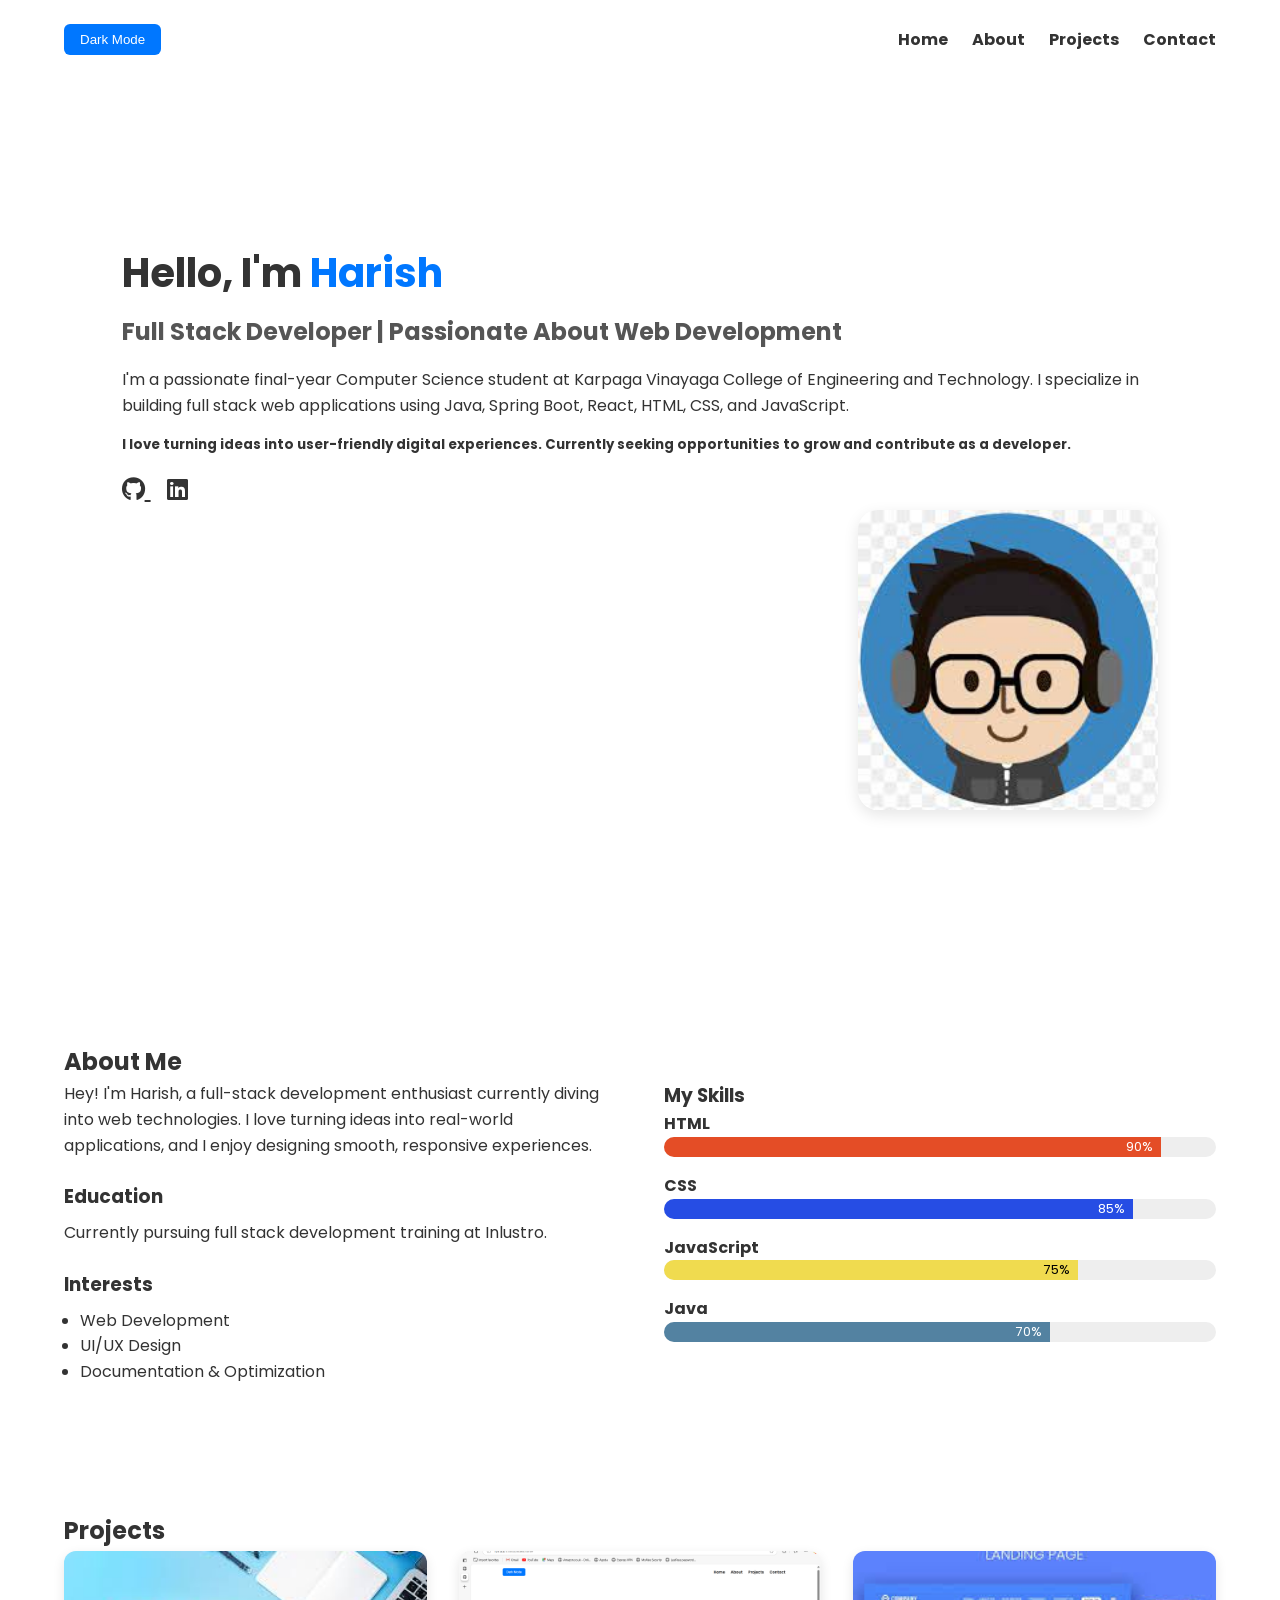
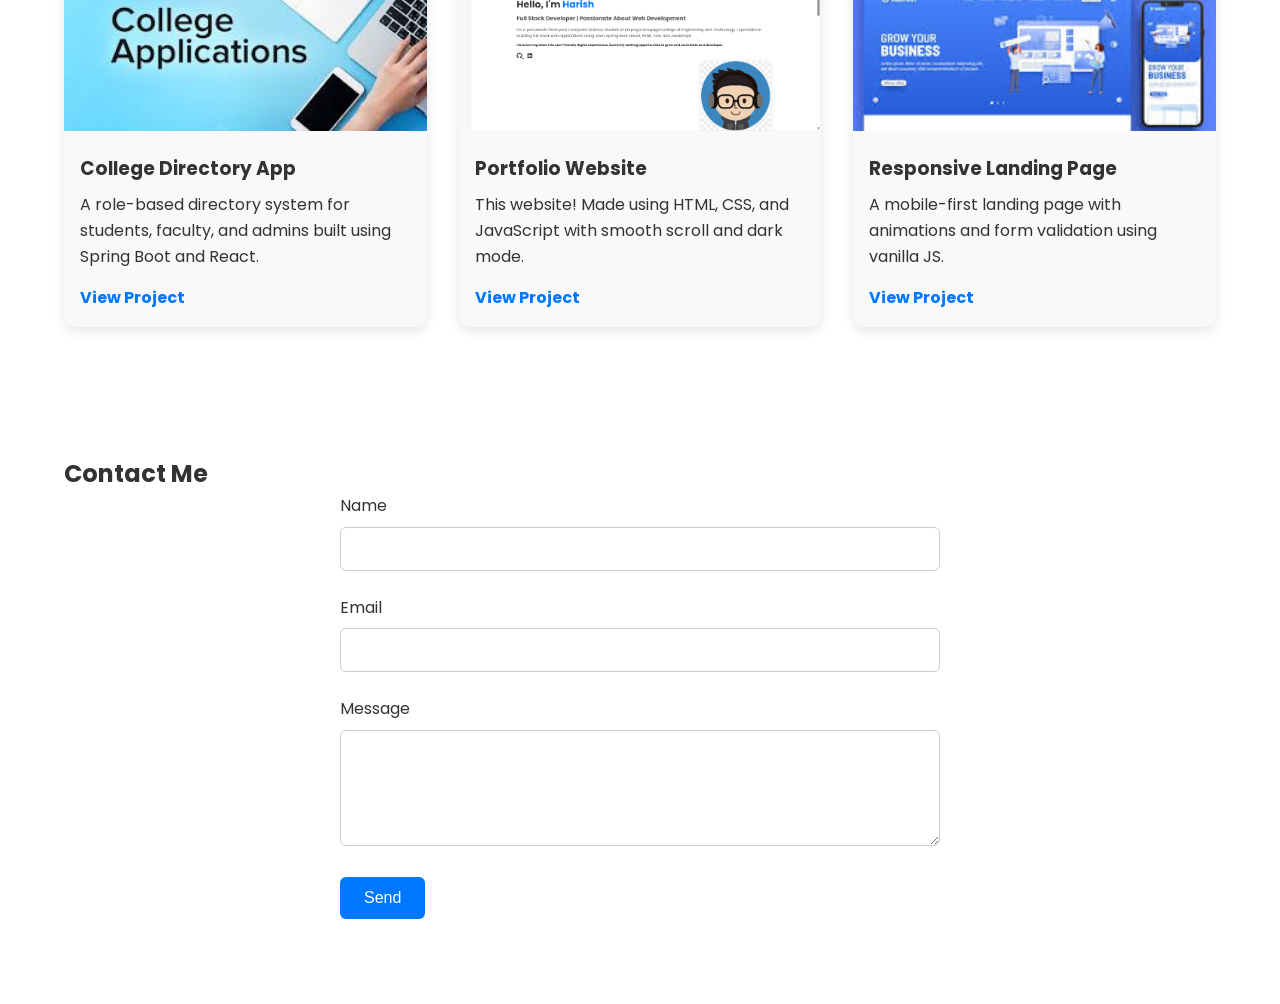
<file: portfolio-website/index.html>
<!DOCTYPE html>
<html lang="en">
<head>
  <meta charset="UTF-8" />
  <meta name="viewport" content="width=device-width, initial-scale=1.0"/>
  <title>Harish | Portfolio</title>

  
  <link rel="preconnect" href="https://fonts.googleapis.com">
  <link rel="preconnect" href="https://fonts.gstatic.com" crossorigin>
  <link href="https://fonts.googleapis.com/css2?family=Poppins:wght@400;700&display=swap" rel="stylesheet">

 
  <link rel="stylesheet" href="https://cdnjs.cloudflare.com/ajax/libs/font-awesome/6.5.0/css/all.min.css"/>

  
  <link rel="stylesheet" href="style.css" />
  
</head>

<body>
  <div class="container">
    <header>
      <button id="modeToggle">Dark Mode</button>
      <nav>
        <ul>
          <li><a href="#home">Home</a></li>
          <li><a href="#about">About</a></li>
          <li><a href="#projects">Projects</a></li>
          <li><a href="#contact">Contact</a></li>
        </ul>
      </nav>
    </header>

    <section id="home">
      <div class="intro">
        <div class="container">
          <div class="profile-intro">
            <div class="profile-pic-container">
         <h1>Hello, I'm <span>Harish</span></h1>
        <!-- <p>A passionate full stack enthusiast.</p> -->

        <h2>Full Stack Developer | Passionate About Web Development</h2>
<p>
  I'm a passionate final-year Computer Science student at Karpaga Vinayaga College of Engineering and Technology.
  I specialize in building full stack web applications using Java, Spring Boot, React, HTML, CSS, and JavaScript.
</p>
<h5>
  I love turning ideas into user-friendly digital experiences. Currently seeking opportunities to grow and contribute as a developer.
</h5>

        <div class="social-icons">
          <a href="https://github.com/yourusername" target="_blank" aria-label="GitHub">
            <i class="fab fa-github"></i>
          </a>
          <a href="https://www.linkedin.com/in/yourusername/" target="_blank" aria-label="LinkedIn">
            <i class="fab fa-linkedin"></i>
          </a>
        </div>

        <div class="home-image">
          <img src="emma.jpeg" alt="Harish Photo"  />
        </div>
      </div>
    </section>

    <section id="about">
      <h2>About Me</h2>
      <div class="about-container">
        <div class="about-text">
          <p>Hey! I'm Harish, a full-stack development enthusiast currently diving into web technologies. I love turning ideas into real-world applications, and I enjoy designing smooth, responsive experiences.</p>

          <h3>Education</h3>
          <p>Currently pursuing full stack development training at Inlustro.</p>

          <h3>Interests</h3>
          <ul>
            <li>Web Development</li>
            <li>UI/UX Design</li>
            <li>Documentation & Optimization</li>
          </ul>
        </div>

        <div class="skills">
          <h3>My Skills</h3>
          <div class="skill"><span>HTML</span><div class="bar"><div class="progress html">90%</div></div></div>
          <div class="skill"><span>CSS</span><div class="bar"><div class="progress css">85%</div></div></div>
          <div class="skill"><span>JavaScript</span><div class="bar"><div class="progress js">75%</div></div></div>
          <div class="skill"><span>Java</span><div class="bar"><div class="progress java">70%</div></div></div>
        </div>
      </div>
    </section>

    <section id="projects">
      <h2>Projects</h2>
      <div class="projects-container">
        <div class="project-card">
          <img src="download.jpg" alt="Screenshot of College Directory App">
          <div class="project-info">
            <h3>College Directory App</h3>
            <p>A role-based directory system for students, faculty, and admins built using Spring Boot and React.</p>
            <a href="#" target="_blank">View Project</a>
          </div>
        </div>
        <div class="project-card">
          <img src="Screenshot (26).png" alt="Screenshot of Portfolio Website">
          <div class="project-info">
            <h3>Portfolio Website</h3>
            <p>This website! Made using HTML, CSS, and JavaScript with smooth scroll and dark mode.</p>
            <a href="#" target="_blank">View Project</a>
          </div>
        </div>
        <div class="project-card">
          <img src="project3.jpg" alt="Screenshot of Responsive Landing Page">
          <div class="project-info">
            <h3>Responsive Landing Page</h3>
            <p>A mobile-first landing page with animations and form validation using vanilla JS.</p>
            <a href="#" target="_blank">View Project</a>
          </div>
        </div>
      </div>
    </section>

    <section id="contact">
      <h2>Contact Me</h2>
      <form id="contactForm">
        <div class="form-group">
          <label for="name">Name</label>
          <input type="text" id="name" required>
        </div>
        <div class="form-group">
          <label for="email">Email</label>
          <input type="email" id="email" required>
        </div>
        <div class="form-group">
          <label for="message">Message</label>
          <textarea id="message" rows="5" required></textarea>
        </div>
        <button type="submit">Send</button>
        <p id="formStatus"></p>
      </form>
    </section>
  </div>

  <script>
   
    document.getElementById("modeToggle").addEventListener("click", () => {
      document.body.classList.toggle("dark-mode");
    });

   
    document.getElementById("contactForm").addEventListener("submit", function (e) {
      e.preventDefault();
      document.getElementById("formStatus").innerText = "Message sent successfully!";
      this.reset();
    });
  </script>
</body>
</html>
</file>
<file: portfolio-website/style.css>
/* Reset & Base Styles */
* {
  margin: 0;
  padding: 0;
  box-sizing: border-box;
}

body {
  font-family: 'Poppins', sans-serif;
  line-height: 1.6;
  background-color: #ffffff;
  color: #333;
  transition: background-color 0.3s, color 0.3s;
}

.container {
  width: 90%;
  max-width: 1200px;
  margin: 0 auto;
}

/* Header & Navigation */
header {
  display: flex;
  justify-content: space-between;
  align-items: center;
  padding: 1.5rem 0;
}

header nav ul {
  list-style: none;
  display: flex;
  gap: 1.5rem;
}

header nav ul li a {
  text-decoration: none;
  color: #333;
  font-weight: bold;
  transition: color 0.3s;
}

header nav ul li a:hover {
  color: #0077ff;
}

#modeToggle {
  padding: 0.5rem 1rem;
  background-color: #0077ff;
  color: white;
  border: none;
  border-radius: 6px;
  cursor: pointer;
  transition: background-color 0.3s;
}

#modeToggle:hover {
  background-color: #005fd1;
}

/* Home Section */
#home {
  display: flex;
  align-items: center;
  justify-content: flex-start;
  padding: 4rem 0;
  height: 100vh;
}

.profile-intro {
  display: flex;
  flex-direction: row;
  align-items: center;
  gap: 3rem;
  width: 100%;
}

.profile-pic-container {
  flex: 1;
}

.profile-pic-container h1 {
  font-size: 2.5rem;
  margin-bottom: 0.5rem;
}

.profile-pic-container h1 span {
  color: #0077ff;
}

.profile-pic-container h2 {
  font-size: 1.5rem;
  color: #555;
  margin-bottom: 1rem;
}

.profile-pic-container p,
.profile-pic-container h5 {
  margin-bottom: 1rem;
}

.social-icons {
  margin-top: 1rem;
}

.social-icons a {
  color: #333;
  margin-right: 1rem;
  font-size: 1.5rem;
  transition: color 0.3s;
}

.social-icons a:hover {
  color: #0077ff;
}

.home-image {
  flex: 1;
  text-align: right;
}

.home-image img {
  max-width: 300px;
  width: 100%;
  border-radius: 20px;
  box-shadow: 0 5px 15px rgba(0, 0, 0, 0.1);
}

/* About Section */
#about {
  padding: 4rem 0;
}

.about-container {
  display: flex;
  flex-wrap: wrap;
  gap: 3rem;
}

.about-text {
  flex: 1;
}

.about-text h3 {
  margin-top: 1.5rem;
  margin-bottom: 0.5rem;
}

.about-text ul {
  padding-left: 1rem;
}

.skills {
  flex: 1;
}

.skill {
  margin-bottom: 1rem;
}

.skill span {
  font-weight: bold;
}

.bar {
  background: #eee;
  height: 20px;
  border-radius: 10px;
  overflow: hidden;
}

.progress {
  height: 100%;
  color: white;
  text-align: right;
  padding-right: 0.5rem;
  line-height: 20px;
  font-size: 0.8rem;
}

.progress.html {
  width: 90%;
  background: #e44d26;
}

.progress.css {
  width: 85%;
  background: #264de4;
}

.progress.js {
  width: 75%;
  background: #f0db4f;
  color: #000;
}

.progress.java {
  width: 70%;
  background: #5382a1;
}

/* Projects Section */
#projects {
  padding: 4rem 0;
}

.projects-container {
  display: grid;
  grid-template-columns: repeat(auto-fit, minmax(280px, 1fr));
  gap: 2rem;
}

.project-card {
  background-color: #f9f9f9;
  border-radius: 12px;
  box-shadow: 0 4px 12px rgba(0,0,0,0.1);
  overflow: hidden;
  transition: transform 0.3s;
}

.project-card:hover {
  transform: translateY(-5px);
}

.project-card img {
  width: 100%;
  height: 180px;
  object-fit: cover;
}

.project-info {
  padding: 1rem;
}

.project-info h3 {
  margin-bottom: 0.5rem;
}

.project-info p {
  margin-bottom: 1rem;
}

.project-info a {
  text-decoration: none;
  color: #0077ff;
  font-weight: bold;
}

/* Contact Section */
#contact {
  padding: 4rem 0;
}

form {
  max-width: 600px;
  margin: auto;
}

.form-group {
  margin-bottom: 1.5rem;
}

.form-group label {
  display: block;
  margin-bottom: 0.5rem;
}

input,
textarea {
  width: 100%;
  padding: 0.75rem;
  border: 1px solid #ccc;
  border-radius: 6px;
  font-size: 1rem;
}

button[type="submit"] {
  background-color: #0077ff;
  color: white;
  padding: 0.75rem 1.5rem;
  border: none;
  border-radius: 6px;
  cursor: pointer;
  font-size: 1rem;
}

button[type="submit"]:hover {
  background-color: #005fd1;
}

/* Footer or Form Status */
#formStatus {
  margin-top: 1rem;
  color: green;
}

/* Dark Mode */
body.dark-mode {
  background-color: #1e1e1e;
  color: #eee;
}

body.dark-mode header nav ul li a {
  color: #eee;
}

body.dark-mode .social-icons a {
  color: #eee;
}

body.dark-mode #modeToggle {
  background-color: #444;
  color: white;
}

body.dark-mode .project-card {
  background-color: #333;
}

body.dark-mode .bar {
  background-color: #555;
}

body.dark-mode input,
body.dark-mode textarea {
  background-color: #333;
  color: #fff;
  border: 1px solid #555;
}

/* Responsive */
@media screen and (max-width: 768px) {
  .profile-intro {
    flex-direction: column;
    text-align: center;
  }

  .home-image {
    text-align: center;
  }

  .home-image img {
    max-width: 200px;
  }

  header {
    flex-direction: column;
    align-items: flex-start;
  }

  header nav ul {
    flex-direction: column;
    gap: 1rem;
    margin-top: 1rem;
  }
}
</file>
